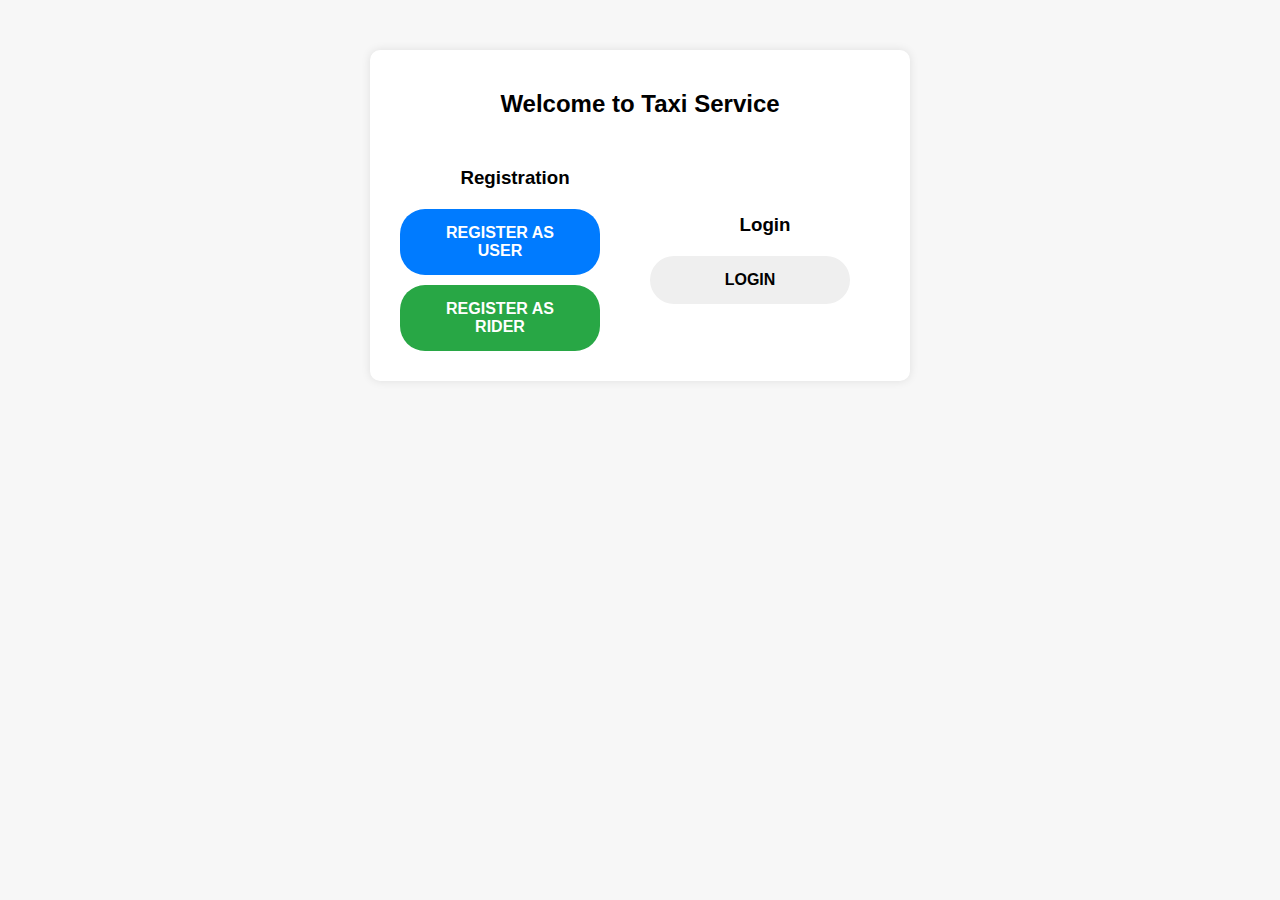
<file: index.html>
<!DOCTYPE html>
<html lang="en">
<head>
<meta charset="UTF-8">
<meta name="viewport" content="width=device-width, initial-scale=1.0">
<title>Taxi Service</title>
<link rel="stylesheet" href="styles.css">
<script>
    function navigateTo(url) {
        document.body.style.opacity = '0'; // Fade out the page
        setTimeout(function() {
            window.location.href = url; // Redirect to the desired page
        }, 500); // Wait for 0.5 seconds (adjust the delay as needed)
    }
    function goToLoginPage() {
        navigateTo('login.html');
    }
</script>
</head>
<body>
<div class="container">
    <h2>Welcome to Taxi Service</h2>
    <div class="options">
        <div class="registration">
            <h3>Registration</h3>
            <button class="btn btn-user" onclick="navigateTo('user_registration.html')">Register as User</button>
            <button class="btn btn-rider" onclick="navigateTo('rider_registration.html')">Register as Rider</button>
        </div>
        <div class="login">
            <h3>Login</h3>
            <button class="btn btn-login" onclick="navigateTo('login.html')">Login</button>
        </div>
    </div>
</div>
</body>
</html>
</file>
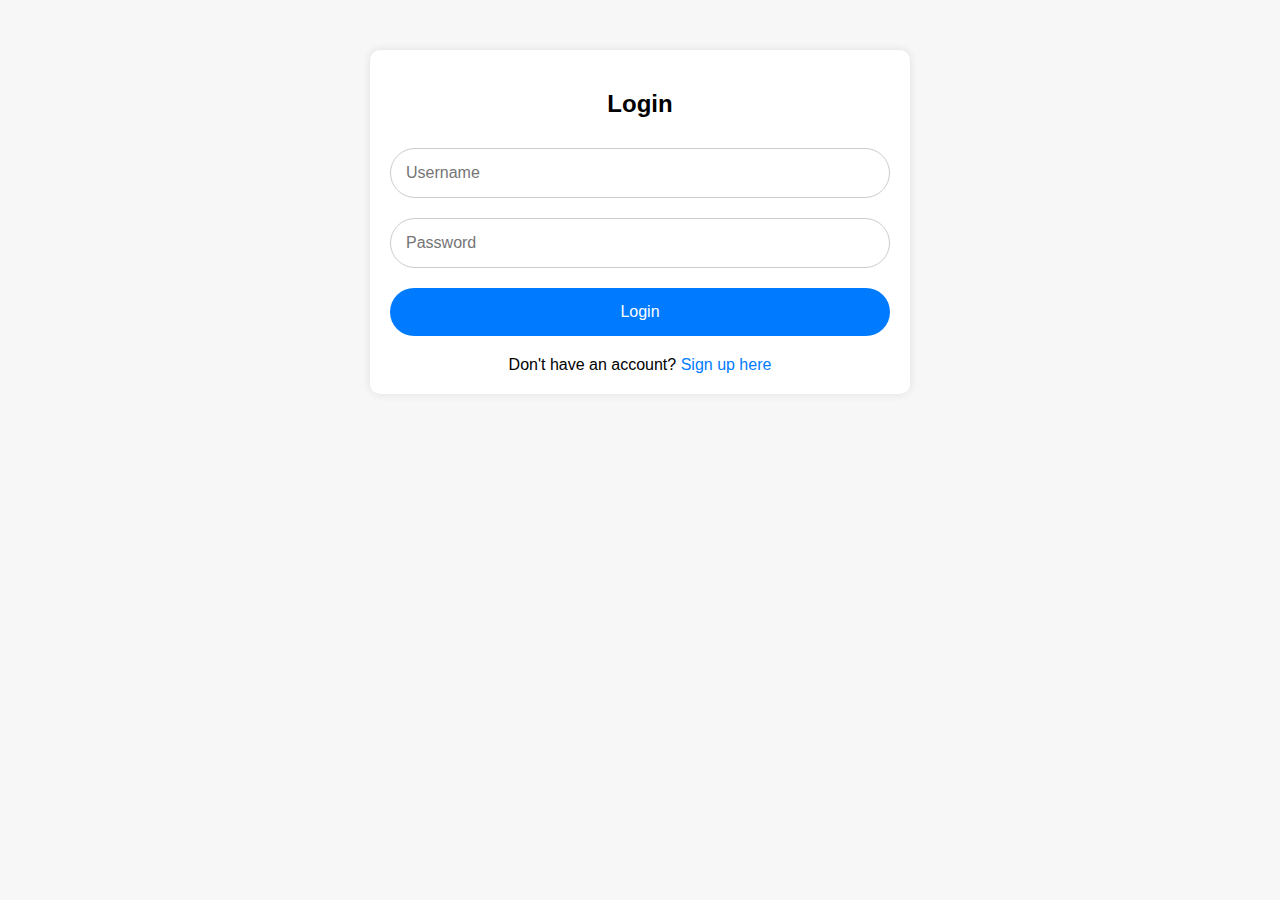
<file: login.html>
<!DOCTYPE html>
<html lang="en">
<head>
<meta charset="UTF-8">
<meta name="viewport" content="width=device-width, initial-scale=1.0">
<title>Taxi Service - Login</title>
<link rel="stylesheet" href="styles_login.css">
<script>
    function login() {
        // Add your login logic here
        alert('Login button clicked!');
    }
</script>
</head>
<body>
<div class="container">
    <h2>Login</h2>
    <form>
        <input type="text" id="username" name="username" placeholder="Username" required>
        <input type="password" id="password" name="password" placeholder="Password" required>
        <button type="button" onclick="login()">Login</button>
    </form>
    <div class="signup-link">
        <p>Don't have an account? <a href="index.html">Sign up here</a></p>
    </div>
</div>
</body>
</html>
</file>
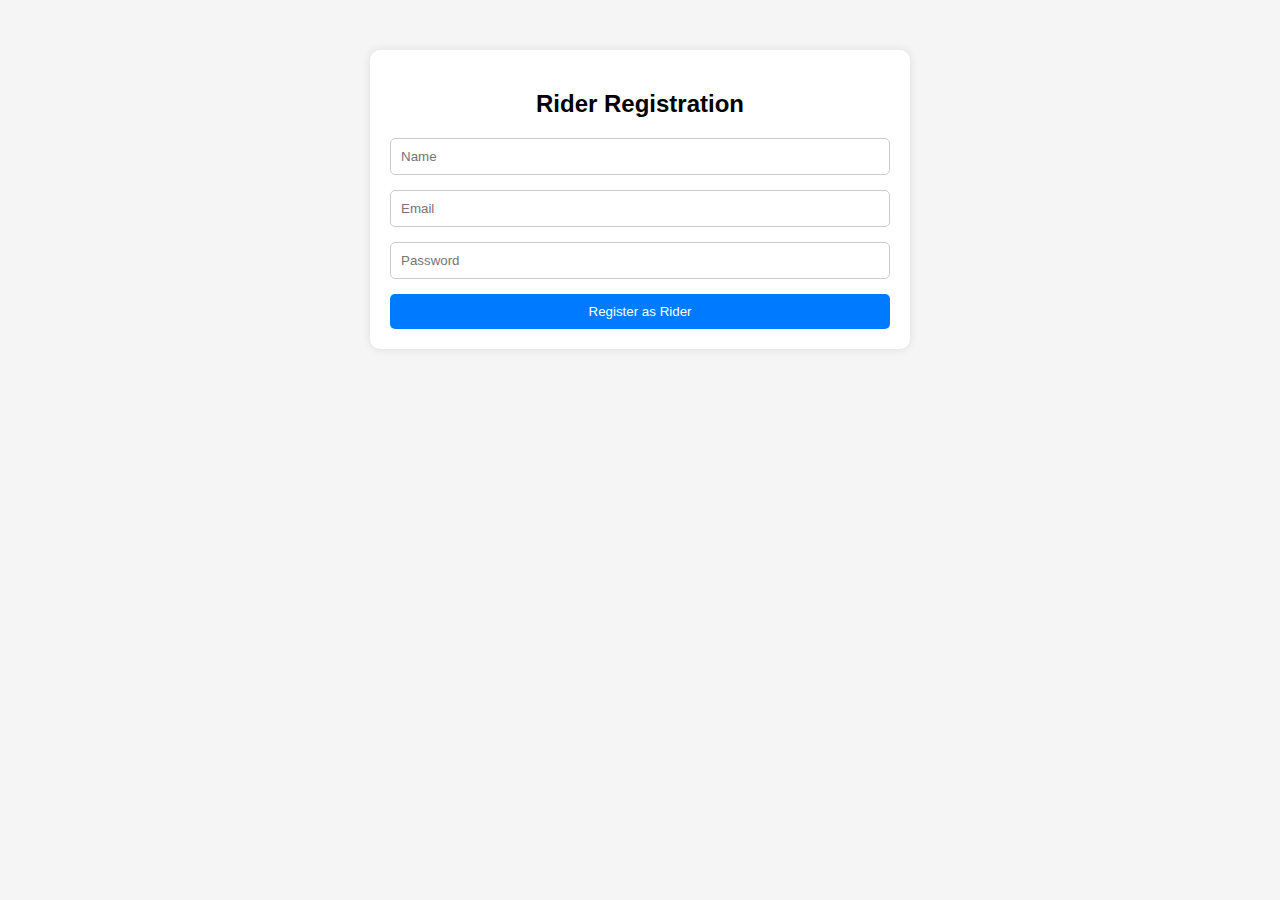
<file: rider_registration.html>
<!DOCTYPE html>
<html lang="en">
<head>
<meta charset="UTF-8">
<meta name="viewport" content="width=device-width, initial-scale=1.0">
<title>Rider Registration</title>
<link rel="stylesheet" href="styles_rider.css">
</head>
<body>
<div class="container">
    <h2>Rider Registration</h2>
    <form action="#" method="post">
        <input type="text" name="rider_name" placeholder="Name" required>
        <input type="email" name="rider_email" placeholder="Email" required>
        <input type="password" name="rider_password" placeholder="Password" required>
        <input type="submit" value="Register as Rider">
    </form>
</div>
</body>
</html>
</file>
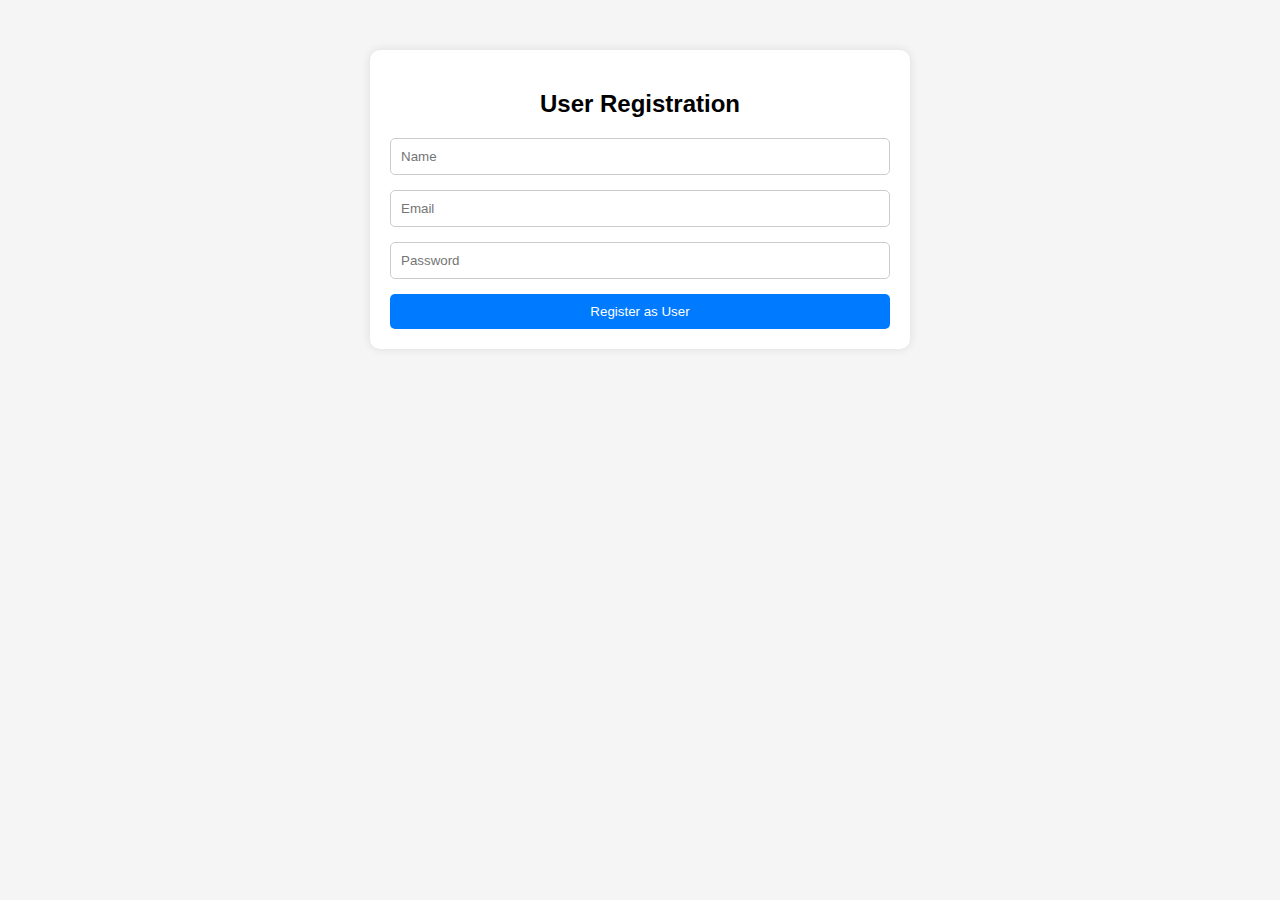
<file: user_registration.html>
<!DOCTYPE html>
<html lang="en">
<head>
<meta charset="UTF-8">
<meta name="viewport" content="width=device-width, initial-scale=1.0">
<title>User Registration</title>
<link rel="stylesheet" href="styles_user.css">
</head>
<body>
<div class="container">
    <h2>User Registration</h2>
    <form action="#" method="post">
        <input type="text" name="user_name" placeholder="Name" required>
        <input type="email" name="user_email" placeholder="Email" required>
        <input type="password" name="user_password" placeholder="Password" required>
        <input type="submit" value="Register as User">
    </form>
</div>
</body>
</html>
</file>
<file: styles.css>
body {
    font-family: Arial, sans-serif;
    margin: 0;
    padding: 0;
    background-color: #f7f7f7;
    transition: opacity 0.5s ease; /* Add transition effect for opacity */
}

.container {
    max-width: 500px;
    margin: 50px auto;
    padding: 20px;
    background-color: #fff;
    border-radius: 10px;
    box-shadow: 0 0 10px rgba(0, 0, 0, 0.1);
    opacity: 1; /* Initial opacity */
    transition: opacity 0.5s ease; /* Add transition effect for opacity */
}

h2 {
    text-align: center;
    margin-bottom: 30px;
}

.options {
    display: flex;
    justify-content: space-around;
    align-items: center;
}

.registration,
.login {
    flex: 1;
    text-align: center;
}

h3 {
    margin-bottom: 20px;
}

.btn {
    padding: 15px 30px;
    margin: 10px;
    border: none;
    border-radius: 25px;
    cursor: pointer;
    transition: background-color 0.3s ease;
    display: block;
    width: 200px;
    font-size: 16px;
    font-weight: bold;
    text-transform: uppercase;
}

.btn:hover {
    opacity: 0.8;
}

.btn-user {
    background-color: #007bff;
    color: #fff;
}

.btn-rider {
    background-color: #28a745;
    color: #fff;
}
</file>
<file: styles_login.css>
body {
    font-family: Arial, sans-serif;
    margin: 0;
    padding: 0;
    background-color: #f7f7f7;
}

.container {
    max-width: 500px;
    margin: 50px auto;
    padding: 20px;
    background-color: #fff;
    border-radius: 10px;
    box-shadow: 0 0 10px rgba(0, 0, 0, 0.1);
}

h2 {
    text-align: center;
    margin-bottom: 30px;
}

form {
    text-align: center;
}

input[type="text"],
input[type="password"],
button {
    width: 100%;
    padding: 15px;
    margin-bottom: 20px;
    border: 1px solid #ccc;
    border-radius: 25px;
    box-sizing: border-box;
    font-size: 16px;
}

button {
    background-color: #007bff;
    color: #fff;
    border: none;
    cursor: pointer;
    transition: opacity 0.3s ease;
}

button:hover {
    opacity: 0.8;
}

.signup-link {
    text-align: center;
}

.signup-link p {
    margin: 0;
}

.signup-link a {
    color: #007bff;
    text-decoration: none;
}
</file>
<file: styles_rider.css>
body {
    font-family: Arial, sans-serif;
    margin: 0;
    padding: 0;
    background-color: #f5f5f5;
}

.container {
    max-width: 500px;
    margin: 50px auto;
    padding: 20px;
    background-color: #fff;
    border-radius: 10px;
    box-shadow: 0 0 10px rgba(0, 0, 0, 0.1);
}

h2 {
    text-align: center;
    margin-bottom: 20px;
}

input[type="text"],
input[type="email"],
input[type="password"] {
    width: 100%;
    padding: 10px;
    margin-bottom: 15px;
    border: 1px solid #ccc;
    border-radius: 5px;
    box-sizing: border-box;
}

input[type="submit"] {
    width: 100%;
    padding: 10px;
    background-color: #007bff;
    border: none;
    border-radius: 5px;
    color: #fff;
    cursor: pointer;
    transition: background-color 0.3s ease;
}

input[type="submit"]:hover {
    background-color: #0056b3;
}
</file>
<file: styles_user.css>
body {
    font-family: Arial, sans-serif;
    margin: 0;
    padding: 0;
    background-color: #f5f5f5;
}

.container {
    max-width: 500px;
    margin: 50px auto;
    padding: 20px;
    background-color: #fff;
    border-radius: 10px;
    box-shadow: 0 0 10px rgba(0, 0, 0, 0.1);
}

h2 {
    text-align: center;
    margin-bottom: 20px;
}

input[type="text"],
input[type="email"],
input[type="password"] {
    width: 100%;
    padding: 10px;
    margin-bottom: 15px;
    border: 1px solid #ccc;
    border-radius: 5px;
    box-sizing: border-box;
}

input[type="submit"] {
    width: 100%;
    padding: 10px;
    background-color: #007bff;
    border: none;
    border-radius: 5px;
    color: #fff;
    cursor: pointer;
    transition: background-color 0.3s ease;
}

input[type="submit"]:hover {
    background-color: #0056b3;
}
</file>
